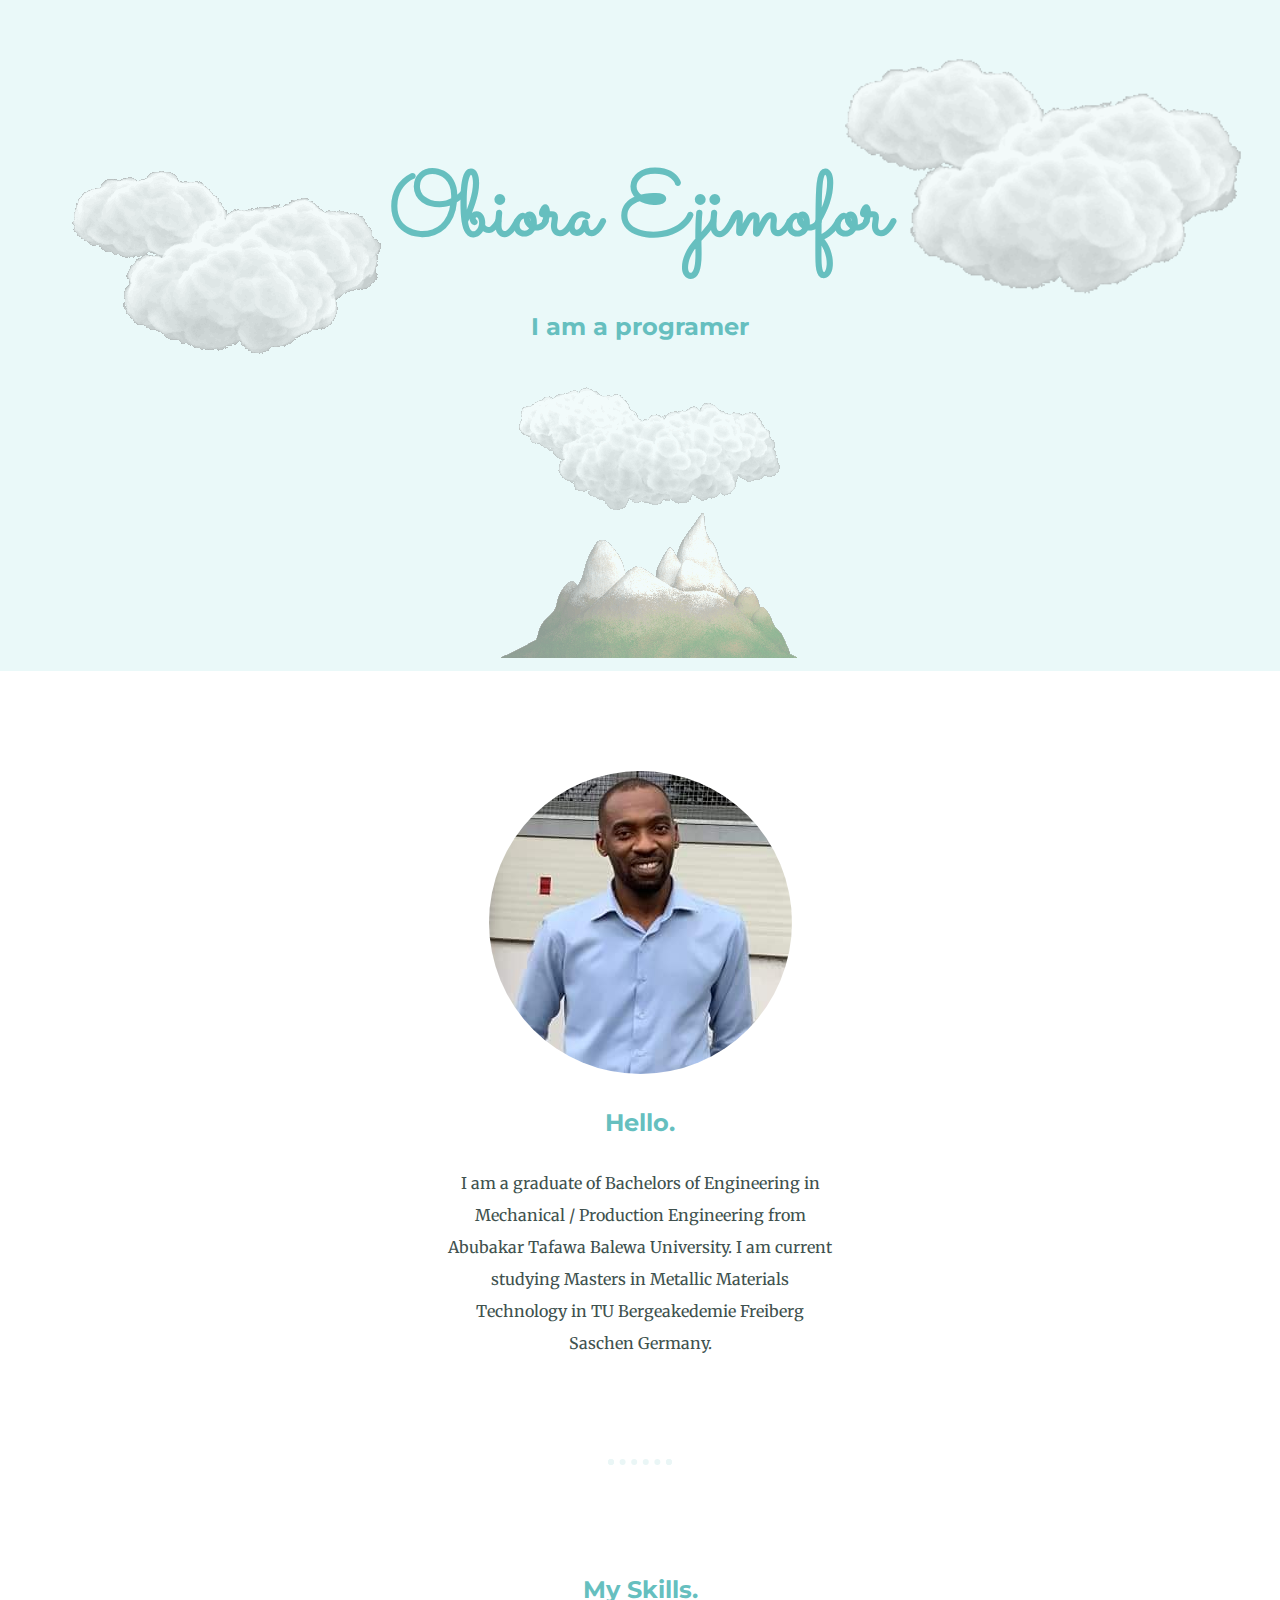
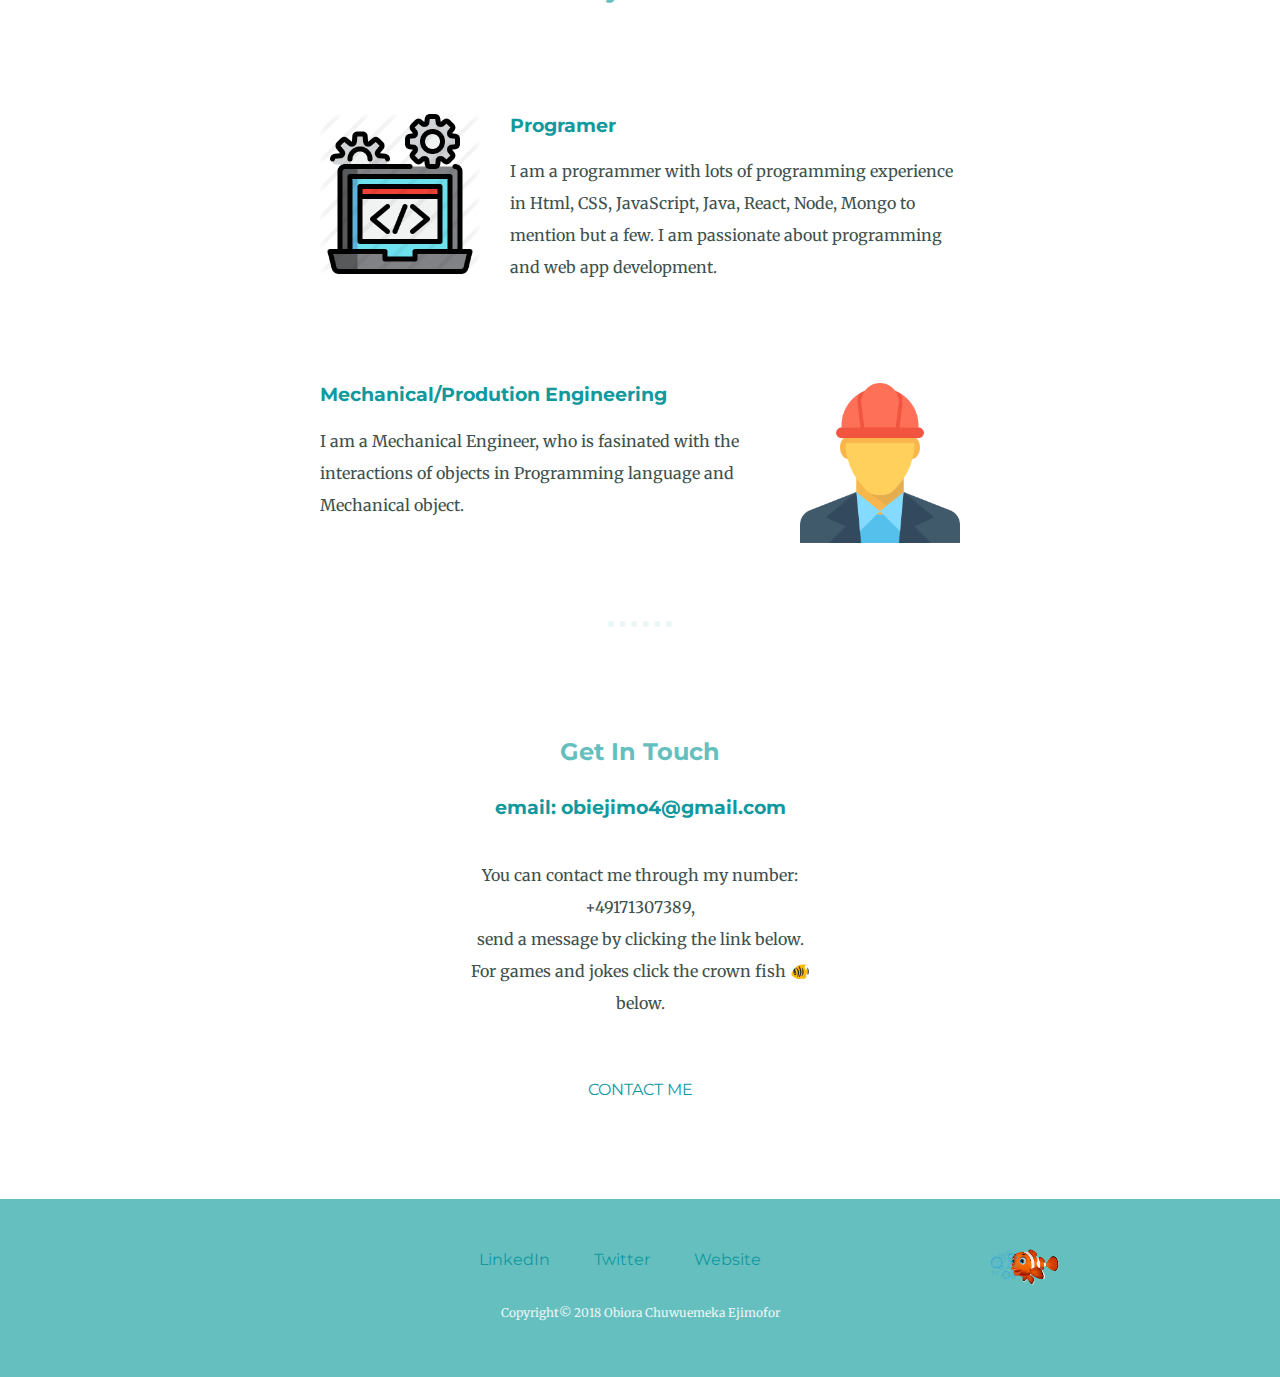
<file: index.html>
<!DOCTYPE html>
<html lang="en">
<head>
    <meta charset="UTF-8">
    <title>Obiora Ejimofor</title>
    <link rel="stylesheet" href="css/styles.css">
    <link rel="icon" href="favicon.ico">
    <link href="https://fonts.googleapis.com/css?family=Merriweather|Montserrat|Sacramento&display=swap" rel="stylesheet">
</head>
<body>
    <div class="top-container">
        <img class="top-cloud" src="images/cloud.gif" alt="cloud-img">
        <h1>Obiora Ejimofor</h1>
        <h2>I am a programer</h2>
        <img class="bottom-cloud" src="images/cloud.gif" alt="cloud-img">
        <img class="mountain" src="images/mountain.gif" alt="mountain-img">
    </div>
    <div class="middle-container">
        <div class="profile">
          <img src="images/obiora.png" alt="obiora-img">
          <h2>Hello.</h2>
          <p class="intro">I am a graduate of Bachelors of Engineering in Mechanical / Production Engineering from Abubakar Tafawa Balewa University. I am current studying Masters in Metallic Materials Technology in TU Bergeakedemie Freiberg Saschen Germany.
      
          </p>
        </div>
        <hr>
        <div class="skills">
          <h2>My Skills.</h2>
          <div class="skill-row">
            <img class="a-skills" src="images/Programer.png" alt="programer-img">
            <h3>Programer</h3>
            <p>I am a programmer with lots of programming experience in Html, CSS, JavaScript, Java, React, Node, Mongo to mention but a few. I am passionate about programming and web app development.</p>
          </div>
          <div class="skill-row">
            <img class="b-skills" src="images/engineer.png" alt="engineer-img">
            <h3>Mechanical/Prodution Engineering</h3>
            <p>I am a Mechanical Engineer, who is fasinated with the interactions of objects in Programming language and Mechanical object.</p>
          </div>
        </div>
        <hr>
        <div class="contact-me">
          <h2>Get In Touch</h2>
          <h3>email: obiejimo4@gmail.com</h3>
          <p class="contact-message">You can contact me through my number: +49171307389,<br>send a message by clicking the link below. <br> For games and jokes click the crown fish 🐠 below.</p>

          <a class="btn" href="mailto:obiejimo4@gmail.com">CONTACT ME</a>
        </div>
      </div>
      
      
      <div class="bottom-container">
        <a class="footer-link" href="https://www.linkedin.com/in/ejimofor-obiora-53210a63/">LinkedIn</a>
        <a class="footer-link" href="https://twitter.com/Obi3zle">Twitter</a>
        <a class="footer-link" href="https://obiora234.github.io/cv/">Website</a>
        <a href="games.html"><img class="fish" src="images/fish.png" alt="fish-img"></a>
        <img class="bubble" src="images/bubble.png" alt="fish-img">
        <p class="copyright">Copyright© 2018 Obiora Chuwuemeka Ejimofor</p>
        
      </div>
</body>
</html>
</file>
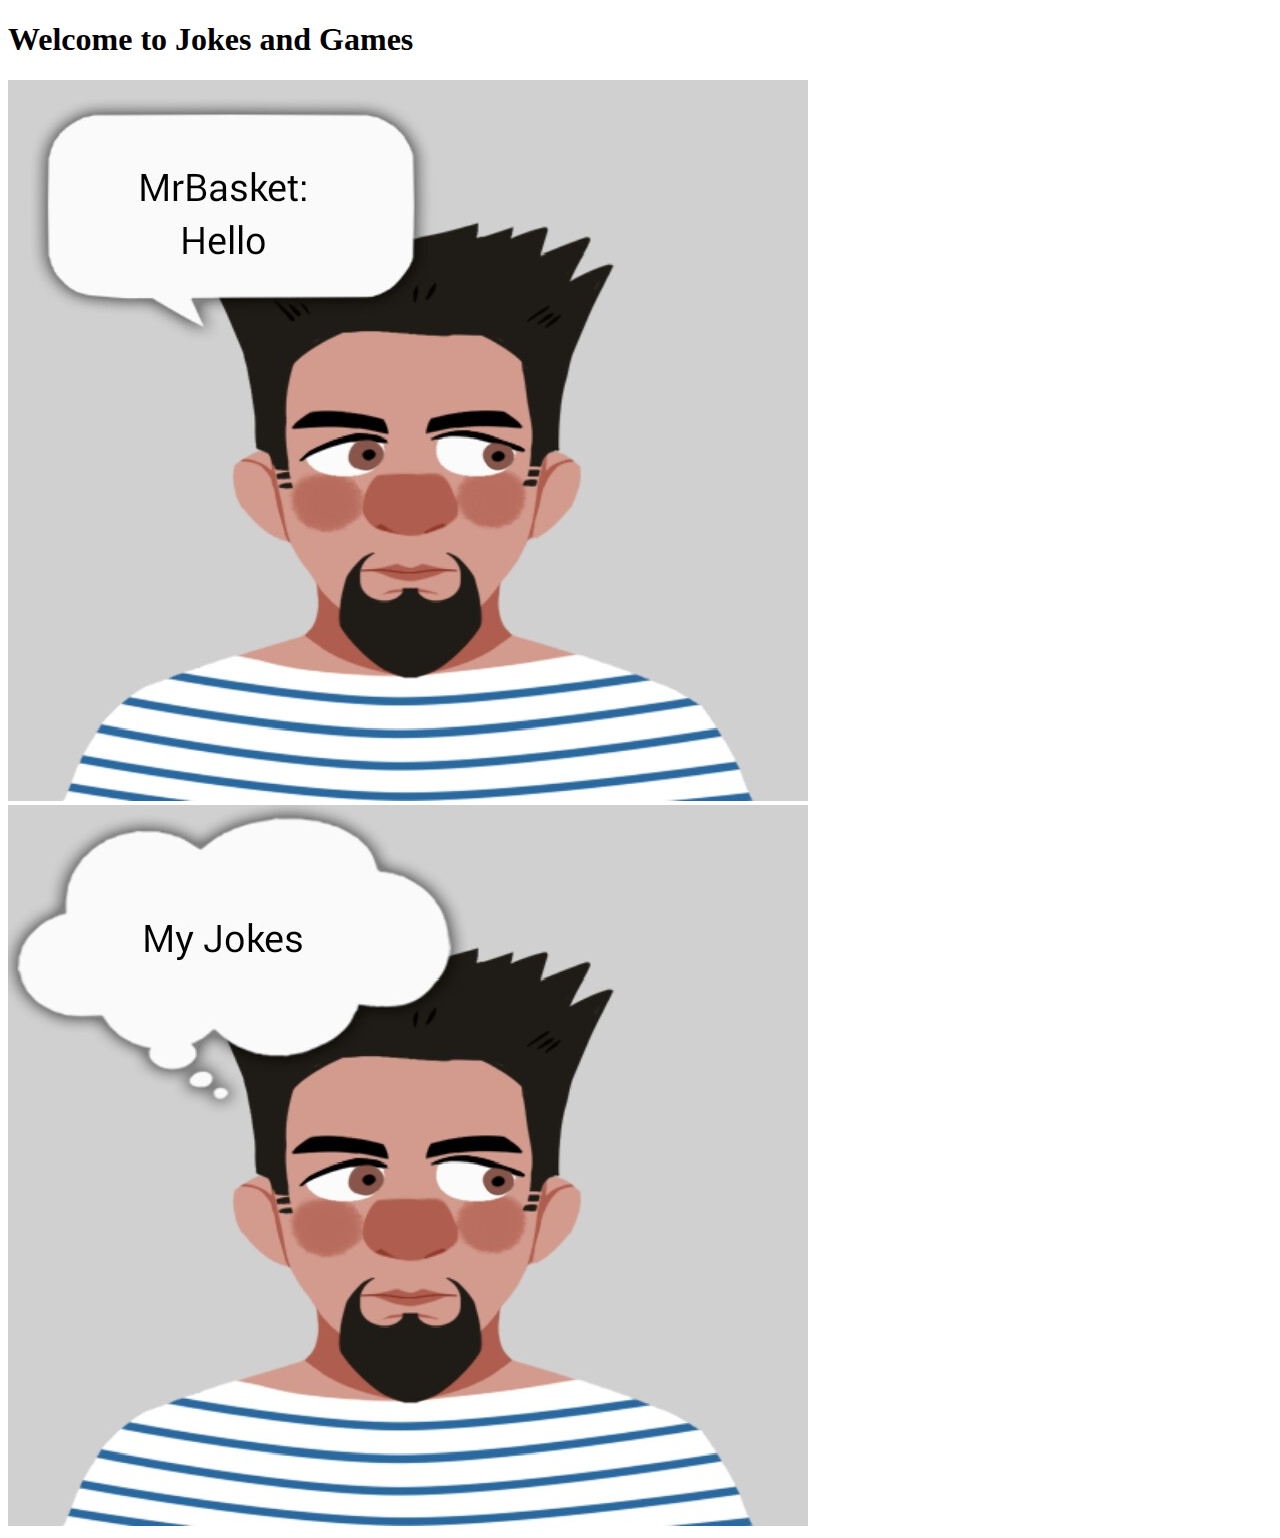
<file: games.html>
<!DOCTYPE html>
<html lang="en">
<head>
    <meta charset="UTF-8">
    <meta name="viewport" content="width=device-width, initial-scale=1.0">
    <title>Games</title>
</head>
<body>
    <h1>Welcome to Jokes and Games</h1>
    <img src="images/obi.jpg" alt="image-hello">
    <img src="images/obi1.jpg" alt="image-games">
    
</body>
</html>
</file>
<file: css/styles.css>
body {
    color: #40514e;
    margin: 0px;
    text-align: center;
    font-family: 'Merriweather', serif;
}
h1 {
    color: #66bfbf;
    margin-top: 0;
    font-family: 'Sacramento', cursive;
    margin: 50px auto 0px auto;
    font-size: 5.625rem;
}
h2 {
    color: #66bfbf;
    font-family: 'Montserrat', sans-serif;
    font-size: 2.5;
    padding: 10px;
}
h3 {
    color: #11999e;
    font-family: 'Montserrat', sans-serif;
}
p  {
    line-height: 2;
}
hr  {
    border: dotted #eaf6f6 6px;
    border-bottom: none;
    width: 4%;
    margin: 100px auto;
}
a  {
    color: #11999e;
    font-family: 'Montserrat', sans-serif;
    margin: 10px 20px;
    text-decoration: none;
}
a:hover {
    color: #eaf6f6;
}
.top-container  {
    background-color: #EAF9F9;
    position: relative;
    padding-top: 100px;
    
}
.middle-container { 
    margin: 100px 0px;
}
.bottom-container {
    background-color: #66bfbf;
    padding: 50px 0 20px;

}
.top-cloud  {
    position: absolute;
    right:  15px; /*300px;*/
    top: 40px;
    opacity: 50%;
    width: 35%;
}
.bottom-cloud  {
    position: absolute;
    left: 50px;
    bottom: 300px;
    opacity: 50%;
}
.mountain {
    opacity: 40%;
}
.fish{
    position: absolute;
    right: 220px;
    width: 50px;
}
.bubble{
    position: absolute;
    right: 260px;
    width: 30px;
}
#cup  {
    font-weight: normal;
}
.skill-row  {
    width: 50%;
    margin: 100px auto 100px auto;
    text-align: left;
}

.intro  {
    width: 30%;
    margin: auto;
}
.a-skills  {
    width: 25%;
    float: left;
    margin-right: 30px;
}
.b-skills  {
    width: 25%;
    float: right;
    margin-left: 30px;
}
.copyright  {
    color: #eaf6f6;
    font-size: 0.75rem;
    padding: 20px 0;
}
.contact-message  {
    width: 30%;
    margin: 40px auto 60px;
}
.btn {
       background: #11cdd4;
       background-image: -webkit-linear-gradient(top, #11CDD4, #11999E);
       background-image: -moz-linear-gradient(top, #11CDD4, #11999E);
       background-image: -ms-linear-gradient(top, #11CDD4, #11999E);
       background-image: -o-linear-gradient(top, #11CDD4, #11999E);
       background-image: linear-gradient(to bottom, #11CDD4, #11999E);
       -webkit-border-radius: 20px;
       -moz-border-radius: 20px;
       border-radius: 20px;
       color: #FFFFFF;
       font-family: "Montserrat", sans-serif;
       font-size: 40px;
       font-weight: 100;
       padding: 41px;
       box-shadow: 1px 1px 20px 0px #000000;
       -webkit-box-shadow: 1px 1px 20px 0px #000000;
       -moz-box-shadow: 1px 1px 20px 0px #000000;
       text-shadow: 1px 1px 20px #000000;
       border: solid #337FED 0px;
       text-decoration: none;
       display: inline-block;
       cursor: pointer;
       text-align: center;
}
    
.btn : hover {
       border: solid #337FED 1px;
       background: #30E3CB;
       background-image: -webkit-linear-gradient(top, #30E3CB, #2BC4AD);
       background-image: -moz-linear-gradient(top, #30E3CB, #2BC4AD);
       background-image: -ms-linear-gradient(top, #30E3CB, #2BC4AD);
       background-image: -o-linear-gradient(top, #30E3CB, #2BC4AD);
       background-image: linear-gradient(to bottom, #30E3CB, #2BC4AD);
       -webkit-border-radius: 24px;
       -moz-border-radius: 24px;
       border-radius: 24px;
       text-decoration: none;
    }
</file>
